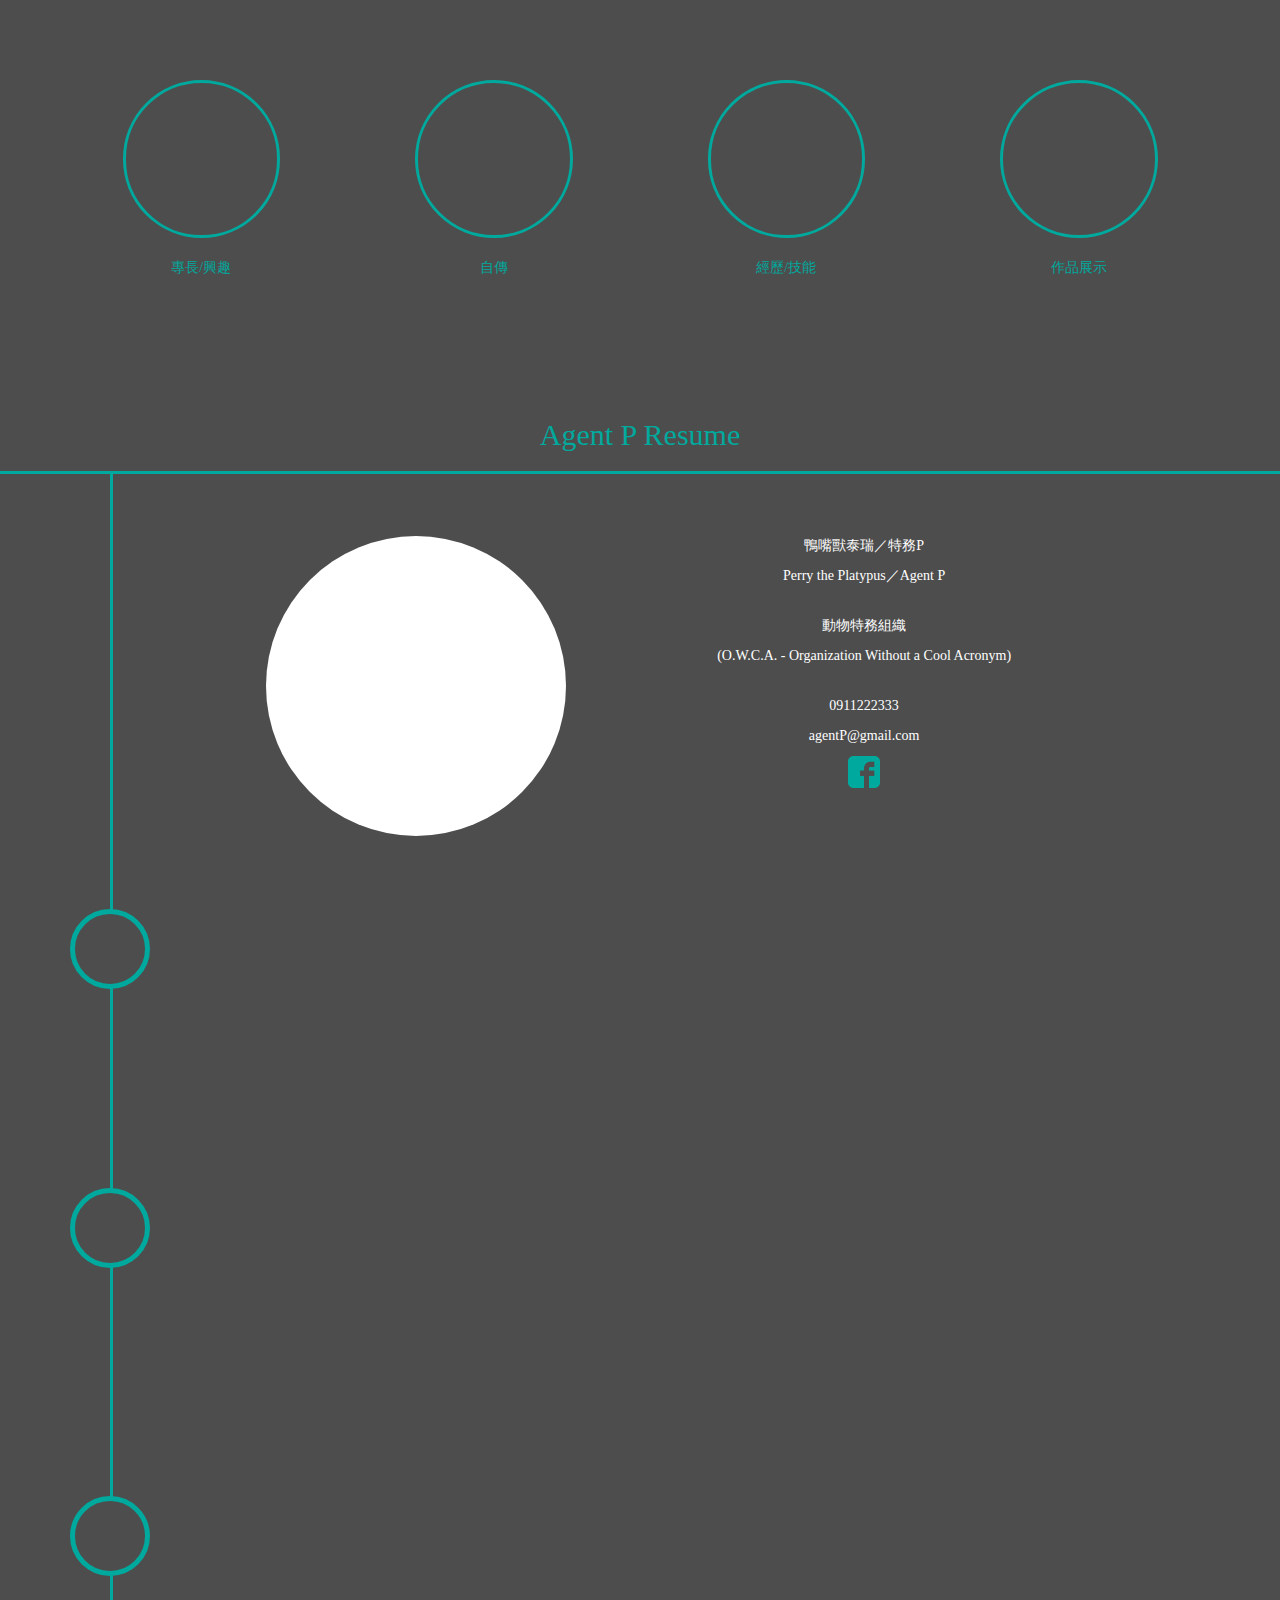
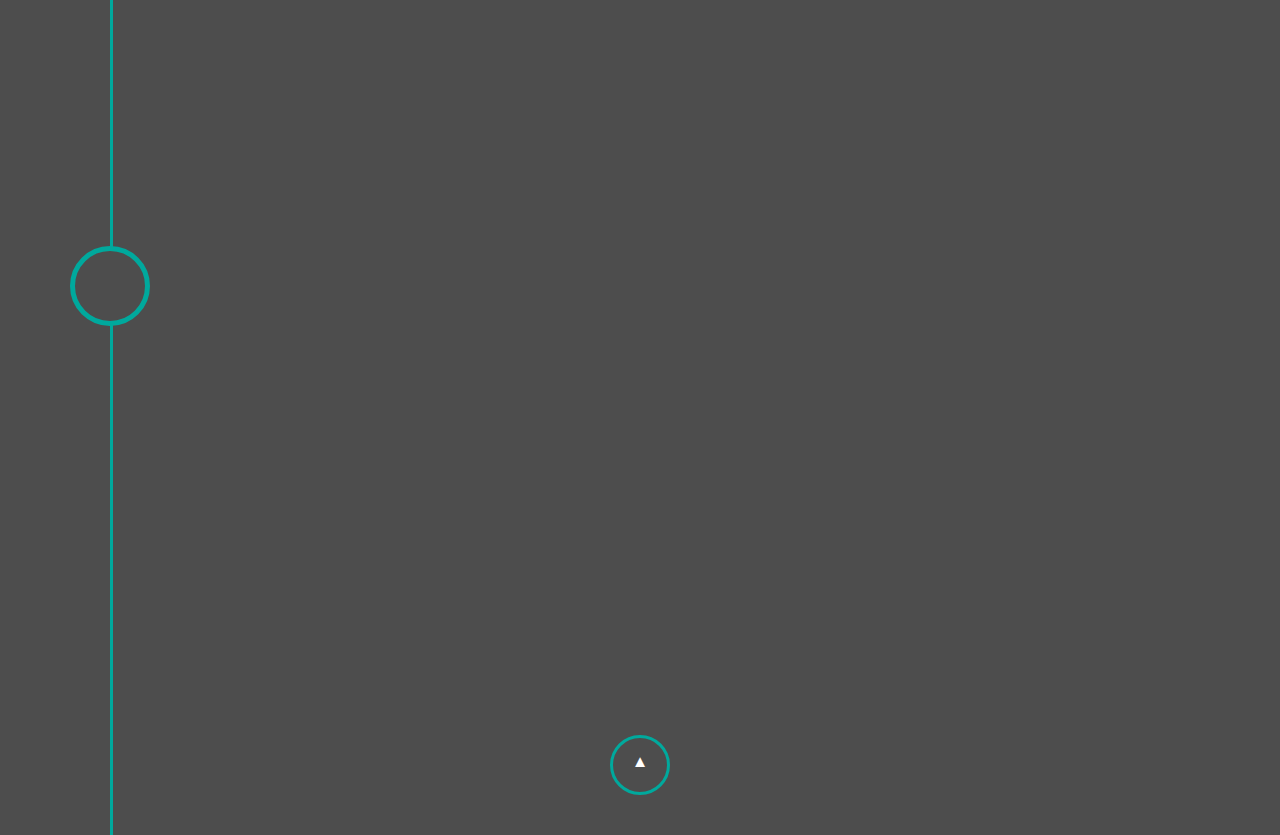
<file: AzureResumer/Content/template/A_Resume_Html/index.html>
﻿<!DOCTYPE html>
<html>
<head>
    <meta charset="utf-8"/>
    <meta name="viewport" content="width=device-width, initial-scale=1.0"/>
    <title>AzureResumeDemo</title>
    <script src="http://ajax.googleapis.com/ajax/libs/jquery/2.1.1/jquery.min.js"></script>
    <script src="http://maxcdn.bootstrapcdn.com/bootstrap/3.2.0/js/bootstrap.min.js"></script>
    <link rel="stylesheet" href="http://maxcdn.bootstrapcdn.com/bootstrap/3.2.0/css/bootstrap.min.css"/>

    <link rel="stylesheet" href="./css/site.css"/>
    <script src="./js/site.js"></script>

</head>
<body>
<div id="top">
    <br><br><br><br>

    <div class="container">
        <div class="row" style="text-align: center;">
            <div class="col-xs-3">
                <div class="round-button-circle  button1">
                    <a href="#state1" class="round-button"></a>
                </div>
                <br>
                <a href="#state1" class="round-button-word word1">專長/興趣</a>
            </div>
            <div class="col-xs-3 ">
                <div class="round-button-circle button2">
                    <a href="#state2" class="round-button"></a>
                </div>
                <br>
                <a href="#state2" class="round-button-word word2">自傳</a>
            </div>
            <div class="col-xs-3 ">
                <div class="round-button-circle button3">
                    <a href="#state3" class="round-button"></a>
                </div>
                <br>
                <a href="#state3" class="round-button-word word3">經歷/技能</a>
            </div>
            <div class="col-xs-3 ">
                <div class="round-button-circle button4">
                    <a href="#state4" class="round-button"></a>
                </div>
                <br>
                <a href="#state4" class="round-button-word word4">作品展示</a>
            </div>
        </div>
    </div>
    <br><br><br><br><br><br>

    <div class="title">
        <h2 style="color: #00A99D;">Agent P Resume</h2>
        <hr style="width: 100%; border-top:3px solid #00A99D; margin-bottom:0px;">
    </div>

    <div class="cntl">
        <div class="container">
            <span class="cntl-bar cntl-center"><span class="cntl-bar-fill"></span></span>
        </div>
        <br><br>

        <div class="cntl-states container">
            <div class="cntl-state" id="state0">
                <div class="cntl-content">
                    <div class="row">
                        <div class="col-md-6">
                            <div class="circular"
                                 style="background-image: url(https://s-media-cache-ak0.pinimg.com/236x/6f/68/6d/6f686ddf895a12800c8c00defbfbe56d.jpg); ">
                            </div>
                        </div>
                        <div class="col-md-6" style="text-align: center;">
                            <p>鴨嘴獸泰瑞／特務P</p>

                            <p>Perry the Platypus／Agent P</p><br>

                            <p>動物特務組織</p>

                            <p>(O.W.C.A. - Organization Without a Cool Acronym)</p><br>

                            <p>0911222333</p>

                            <p>agentP@gmail.com</p>
                            <a href="https://www.facebook.com/PnF.Taiwan"><img width="32" height="32"
                                                                               src="./images/facebook29.png"></a>
                        </div>
                    </div>
                </div>
            </div>

            <div class="cntl-state" id="state1">
                <div class="cntl-content">
                    <div class="row" style="text-align: center;">
                        <div class="col-md-2">
                            <hr style="width: 150%; border-top:3px solid #00A99D; margin-left:-50%;">
                        </div>
                        <div class="col-md-4" style="text-align:left; ">
                            <h4 style="color: #00A99D;">專長/Specialty</h4>
                        </div>
                        <div class="col-md-6">
                            <h4 style=" color #00A99D;">興趣/Hobby</h4>
                        </div>
                    </div>
                    <br>

                    <div class="row" style="text-align: center;">
                        <div class="col-md-6">
                            <p>當笨蛋寵物</p>

                            <p>當特務</p>

                            <p>偷偷潛入地下基地</p>

                            <p>破壞杜分舒斯博士的計畫</p>
                        </div>
                        <div class="col-md-6">
                            <p>裝可愛</p>

                            <p>戴帽子</p>

                        </div>
                    </div>
                </div>
                <div class="cntl-icon "></div>
            </div>
            <div class="cntl-state" id="state2">
                <div class="cntl-content">
                    <div class="row" style="text-align: center;">
                        <div class="col-md-2">
                            <hr style="width: 150%; border-top:3px solid #00A99D; margin-left:-50%;">
                        </div>
                        <div class="col-md-4" style="text-align:left; ">
                            <span></span>
                            <h4 style="color: #00A99D;">自傳</h4>
                        </div>
                    </div>
                    <br>

                    <div class="row" style="text-align: left;">
                        <div class="col-md-12" style="margin-left:5%;">
                            <p>飛哥和小佛的鴨嘴獸寵物，5歲。</p>

                            <p>常發出 grgrgrgrgr 的叫聲。</p>

                            <p>雖然身邊人都說：「他只是隻鴨嘴獸，什麼都不會做。」，</p>

                            <p>但背地裡卻是一個動物特務，死對頭為邪惡科學家漢斯‧杜芬舒斯。</p>

                            <p>無論杜芬舒斯所做的終結者是否有多危險或有益，牠總是善盡職責摧毀它們。</p>

                        </div>
                    </div>
                </div>
                <div class="cntl-icon "></div>
            </div>
            <div class="cntl-state" id="state3">
                <div class="cntl-content">
                    <div class="row" style="text-align: center;">
                        <div class="col-md-2">
                            <hr style="width: 150%; border-top:3px solid #00A99D; margin-left:-50%;">
                        </div>
                        <div class="col-md-4" style="text-align:left; ">
                            <h4 style="color: #00A99D;">經歷/Experience</h4>
                        </div>
                        <div class="col-md-6">
                            <h4 style=" color #00A99D;">技能/Skill</h4>
                        </div>
                    </div>
                    <br>

                    <div class="row" style="text-align: center;">
                        <div class="col-md-6">
                            <p>2007/8/17－2015/8/21</p>

                            <p>動物特務-Agent P</p>
                        </div>
                        <div class="col-md-6">
                            <div class="col-xs-6">
                                <div class="skill1 text-center">
                                    <div class="text-center circleText"></div>
                                    <div class="skill">智商/當寵物時</div><!--補資料-->
                                </div>
                            </div>
                            <div class="col-xs-6">
                                <div class="skill2 text-center">
                                    <div class="text-center circleText"></div>
                                    <div class="skill">智商/當特務時</div><!--補資料-->
                                </div>
                            </div>
                            <div class="col-xs-6">
                                <div class="skill3 text-center">
                                    <div class="text-center circleText"></div>
                                    <div class="skill">可愛</div><!--補資料-->
                                </div>
                            </div>
                            <div class="col-xs-6">
                                <div class="skill4 text-center">
                                    <div class="text-center circleText"></div>
                                    <div class="skill">攻擊力</div><!--補資料-->
                                </div>
                            </div>
                        </div>
                    </div>
                </div>
                <div class="cntl-icon "></div>
            </div>
            <div class="cntl-state" id="state4">
                <div class="cntl-content">
                    <div class="row" style="text-align: center;">
                        <div class="col-md-2">
                            <hr style="width: 150%; border-top:3px solid #00A99D; margin-left:-50%;">
                        </div>
                        <div class="col-md-4" style="text-align:left; ">
                            <span></span>
                            <h4 style="color: #00A99D;">作品展示</h4>
                        </div>
                    </div>
                    <br>

                    <div class="row" style="text-align: center;">
                        <div class="col-xs-4 ">
                            <div class="small-circular"
                                 style="background-image: url(https://s-media-cache-ak0.pinimg.com/236x/6f/68/6d/6f686ddf895a12800c8c00defbfbe56d.jpg); ">
                            </div>
                            <br>

                            <p>飛踢</p>
                        </div>
                        <div class="col-xs-4 ">
                            <div class="small-circular"
                                 style="background-image: url(http://dl.stickershop.line.naver.jp/products/0/0/1/1530/android/stickers/28360.png); ">
                            </div>
                            <br>

                            <p>說Hello</p>
                        </div>
                        <div class="col-xs-4 ">
                            <div class="small-circular"
                                 style="background-image: url(http://f.rimg.com.tw/s2/d/cb/fc/21401090374652_497_m.jpg); ">
                            </div>
                            <br>

                            <p>嘲笑</p>
                        </div>
                    </div>
                </div>
                <div class="cntl-icon "></div>

            </div>
            <br><br><br><br>

            <div class="round-button-circle" style="height:60px; width: 60px;">
                <a href="#top" style="padding-top: 30%;" class="round-button">▲</a>
            </div>
            <br><br>
        </div>
    </div>
</div>
</body>
</html>
</file>
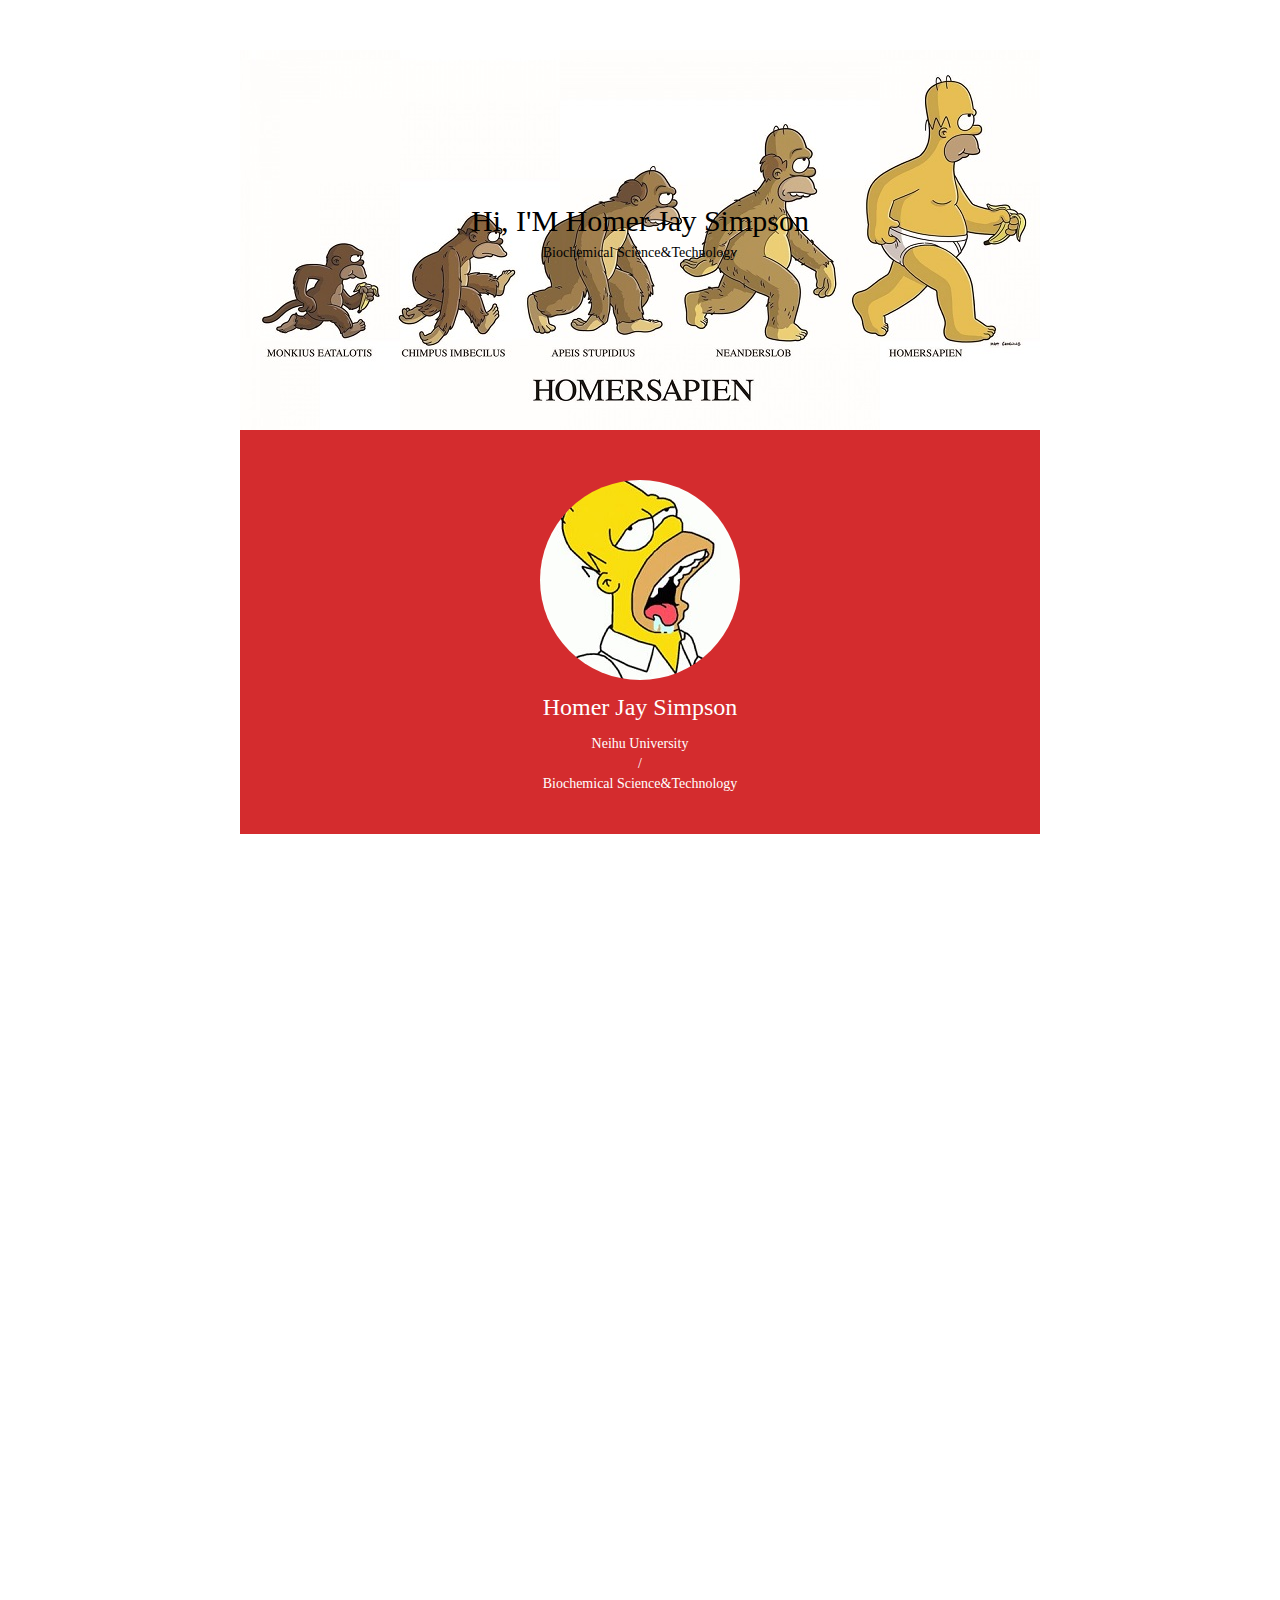
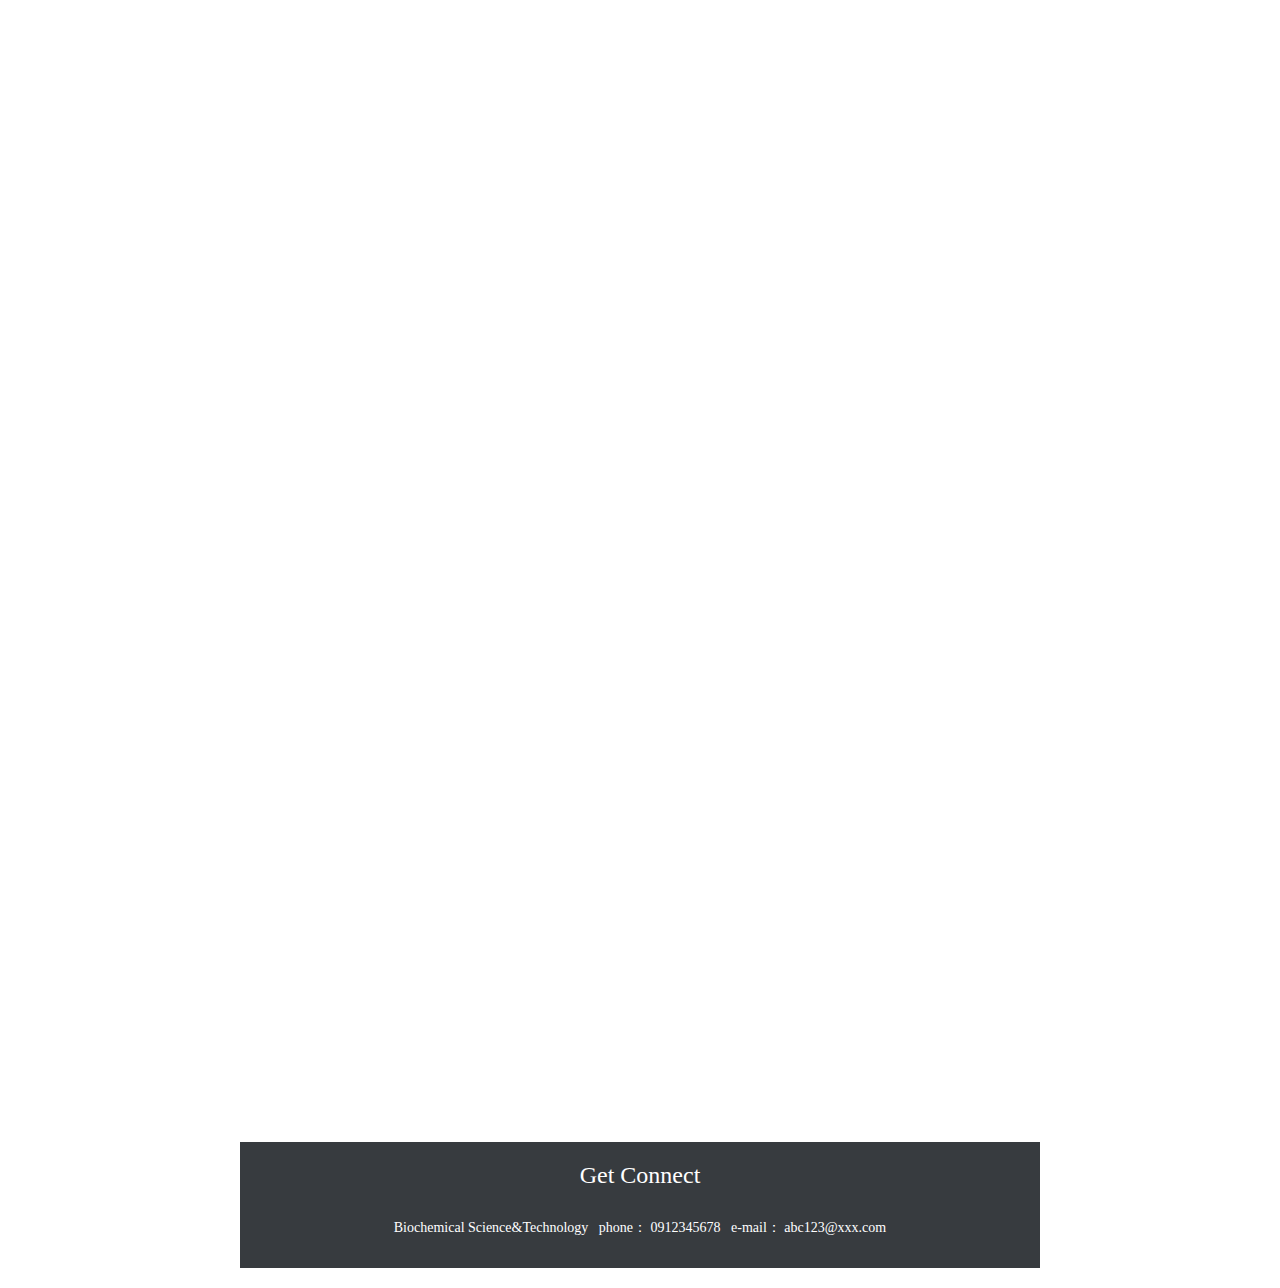
<file: AzureResumer/Content/template/B_Resume_Html/index.html>
﻿<!DOCTYPE html>
<html>
<head>
    <meta charset="utf-8" />
    <meta name="viewport" content="width=device-width, initial-scale=1.0" />
    <title>AzureResumeDemo</title>
    <script src="//ajax.googleapis.com/ajax/libs/jquery/2.1.1/jquery.min.js"></script>
    <link rel="stylesheet" href="//maxcdn.bootstrapcdn.com/bootstrap/3.2.0/css/bootstrap.min.css" />
    <script src="//maxcdn.bootstrapcdn.com/bootstrap/3.2.0/js/bootstrap.min.js"></script>

    <link rel="stylesheet" href="./css/site.css" />
    <script src="./js/site.js"></script>

</head>
<body>
<div class="container-fluid cntl cntl-states" style="width: 800px; padding: 0">
    <!--首圖區塊-->
    <div id="state0" class="row cntl-state" style="height: 380px;">
        <div class="cntl-content">
            <div class="col-xs-12" style="padding: 0;">
                <img src="./images/top.jpg" alt="" class="img-responsive center-block"><!--補資料-->
            </div>
            <div class="title" style="color: #000">Hi, I'M Homer Jay Simpson</div>
            <div class="subTitle" style="color: #000">Biochemical Science&Technology</div>
        </div>
    </div>
    <!--大頭照區塊-->
    <div id="state1" class="row cntl-state">
        <div class="cntl-content">
            <div class="col-xs-12" style="background-color: #D42C2E; padding-top: 50px; padding-bottom: 40px;">
                <img src="./images/1.jpg" alt="" class="img-responsive center-block" style="border-radius: 50%" />
                <div class="name">Homer Jay Simpson</div>
                <div class="department">Neihu University</div>
                <div class="department">/</div>
                <div class="department">Biochemical Science&Technology</div>
            </div>
        </div>
    </div>
    <!--關於區塊-->
    <div id="state2" class="row cntl-state">
        <div class="cntl-content">
            <div class="col-xs-12">
                <h3 style="color: #D42C2E; text-align: center;">ABOUT ME</h3>
                <div class="row" style="margin-top: 10px; margin-bottom: 5px;">
                    <div class="col-xs-12">荷馬是一個時常犯蠢、懶惰與暴怒的人。他常常展現出低智商的行為(他ㄉ智商比牛低），導演戴維·西爾弗曼對他的評價是「在愚蠢中的創造力爆發」[10][11]。他懶散於自己的工作，體重超標且「專心於口腹之慾」[11][12]。荷馬時常由於一時衝動而將注意力短暫地集中於某一事物上，這解釋了他對各種各樣的業餘愛好與事業產生的短暫熱情，但「當事情變壞後便改變自己的主意」[11][13] 荷馬有感情易於爆發的傾向；他非常嫉妒自己的鄰居王一家，且常在被霸子激怒後掐他的脖子。他從未對自己的這些行為感到良心不安，也從不向外人掩飾自己的所作所為，他甚至還多次忽視自己的兒子，譬如將霸子獨自留在一處港口中[14]。這些行為可以歸因於荷馬沒有意識到自己的責任。[11]儘管荷馬不經大腦的行為經常把一家人鬧得天翻地覆，他有時也會令人驚訝地展現出自己作為父親與丈夫的責任：在「Lisa the Beauty Queen」中，荷馬賣掉了中獎獲得的飛艇觀光票，用換來的錢為花枝買到了一張選美賽的入場券；在「Rosebud」中，荷馬為了保住奶嘴心愛的泰迪熊而放棄了自己獲得財富的機會；在「Radio Bart」中，儘管對體力勞動深惡痛絕，當霸子掉到井裡後還是荷馬帶頭把他挖了出來；在「A Milhouse Divided」中，美枝要與荷馬離婚，但荷馬卻安排了一場隆重的第二次婚禮來彌補第一次的不足，他甚至還請到了杜比兄弟組合中的一員來為婚禮奏樂。最後，這場「結婚儀式」變假為真，兩人重歸於好。荷馬曾盜接過有線電視，從當地的高爾夫球練習場偷過高爾夫球，從核電站偷過辦公用品（包括計算機），還從莫的酒館偷過啤酒杯[15]。而且，在與「Sprawl - Mart」的其他員工一同值夜班時，他還用一輛叉式升降機從商店裡偷走了幾台電漿電視[16]。由於遺傳的「辛普森基因」[17]、酗酒的習慣、暴露在核輻射下的工作環境、反覆受外傷的腦部[18] 以及插著一根蠟筆的大腦額葉[19]，荷馬的智商很低。當醫生為荷馬摘除了插在大腦上的蠟筆後，他的智商在猛增50點後達到了105，邁入了正常人的範圍，但正常的智商卻沒能給荷馬帶來快樂，最後他決定再將蠟筆插回去，重新將自己的智商降回原來的55[19]。荷馬大腦仍在運作的部分也無法確定：在劇中，荷馬在一場昏迷中失去了5%的腦細胞，還曾因核電站和一根砸在頭上的管子失去了20%的腦細胞。荷馬經常為自己的智力作辯護，這些時刻大多以畫外音的形式出現。大腦給荷馬作的建議是時好時壞的：要不給出正確的決定（例如「Mr.Plow」一集，荷馬隱瞞了莫的酒館的商業類型來愚弄保險公司），要不就讓他徹底地失敗（例如「Bart vs.Australia」一集，大腦許諾他，如果簽寫一份帳單來掩蓋霸子的長途通話費的話，便會產生「更多的腦內啡」來取悅他）。</div>
                </div>
                <div class="row" style="margin-top: 20px; margin-bottom: 20px;">
                    <div class="col-xs-6">專心於口腹之慾、忽視自己的兒子</div>
                    <div class="col-xs-6">智商55</div>
                </div>
            </div>
        </div>
    </div>
    <!--專長區塊-->
    <div id="state3" class="row cntl-state">
        <div class="cntl-content">
            <div class="col-xs-12" style="background-color: #D42C2E; height: 350px">
                <h3 style="color: white; text-align: center;">MY SKIILLS</h3>
                <div class="row light" style="margin-top: 50px;">
                    <div class="col-xs-3 ">
                        <div class="skill1 text-center">
                            <div class="text-center circleText"></div>
                            <div class="skill">諷刺時事</div><!--補資料-->
                        </div>
                    </div>
                    <div class="col-xs-3 ">
                        <div class="skill2 text-center">
                            <div class="text-center circleText"></div>
                            <div class="skill">吃貨</div><!--補資料-->
                        </div>
                    </div>
                    <div class="col-xs-3 ">
                        <div class="skill3 text-center">
                            <div class="text-center circleText"></div>
                            <div class="skill">粗魯</div><!--補資料-->
                        </div>
                    </div>
                    <div class="col-xs-3 ">
                        <div class="skill4 text-center">
                            <div class="text-center circleText"></div>
                            <div class="skill">笨拙</div><!--補資料-->
                        </div>
                    </div>
                </div>
            </div>
        </div>
    </div>
    <!--經歷區塊-->
    <div id="state4" class="row cntl-state">
        <div class="cntl-content">
            <div class="col-xs-12">
                <h3 style="color: #D42C2E; text-align: center;">EXPERIENCES</h3>
            </div>
            <div class="row" style="height: 450px">
                <div class="col-xs-12" style="padding: 0">
                    <img src="./images/exp.png" width="800" alt="" />
                </div>
                <div class="exp1">內糊核電站<br /><span style="font-size: 20px">7G區安全檢查員</span></div>
                <div class="exp2">墨西哥飯店<br /><span style="font-size: 20px">服務生</span></div>
                <div class="exp3">高爾夫球場<br /><span style="font-size: 20px">打雜</span></div>
            </div>
        </div>
    </div>
    <!--作品區塊-->
    <div id="state5" class="row cntl-state">
        <div class="cntl-content">
            <div class="col-xs-12" style="background-color: #D42C2E; padding: 0;">
                <h3 style="color: white; text-align: center;">PORTFOLIO</h3>
                <div class="row" style="text-align: center;">
                    <div class="col-xs-4" style="margin: 0; padding: 0;">
                        <div class="box" style="text-align: right">
                            <img src="./images/p1.png" alt="" />
                        </div>
                    </div>
                    <div class="col-xs-4">
                        <div class="box">
                            <img src="./images/p2.png" alt="" />
                        </div>
                    </div>
                    <div class="col-xs-4" style="margin: 0; padding: 0;">
                        <div class="box" style="text-align: left">
                            <img src="./images/p3.gif" alt="" />
                        </div>
                    </div>
                    <div class="col-xs-4" style="margin: 0; padding: 0;">
                        <div class="box" style="text-align: right; padding-top: 10px;">
                            <img src="./images/p4.png" alt="" />
                        </div>
                    </div>
                    <div class="col-xs-4">
                        <div class="box" style="padding-top: 10px;">
                            <img src="./images/p5.png" alt="" />
                        </div>
                    </div>
                    <div class="col-xs-4" style="margin: 0; padding: 0; margin-bottom: 30px;">
                        <div class="box" style="text-align: left; padding-top: 10px;">
                            <img src="./images/p6.jpg" alt="" />
                        </div>
                    </div>
                </div>
            </div>
        </div>
    </div>
    <!--聯絡區塊-->
    <div class="row light">
        <div class="col-xs-12" style="background-color: #373B3F">
            <h3 style="color: white; text-align: center; font-weight: normal;">Get Connect</h3>
            <div style="margin: 30px; text-align: center;">
                <span style="color: white;">
                    Biochemical Science&Technology&nbsp;&nbsp;&nbsp;phone：
                    0912345678&nbsp;&nbsp;&nbsp;e-mail：
                    abc123@xxx.com
                </span>
            </div>
        </div>
    </div>
</div>
<script>
   
    $(document).ready(function (e) {
        $('.cntl').cntl({
            revealbefore: 300,
            anim_class: 'cntl-animate',
            onreveal: function (e) {
                console.log(e);
            }
        });
    });
</script>


</body>

</html>
</file>
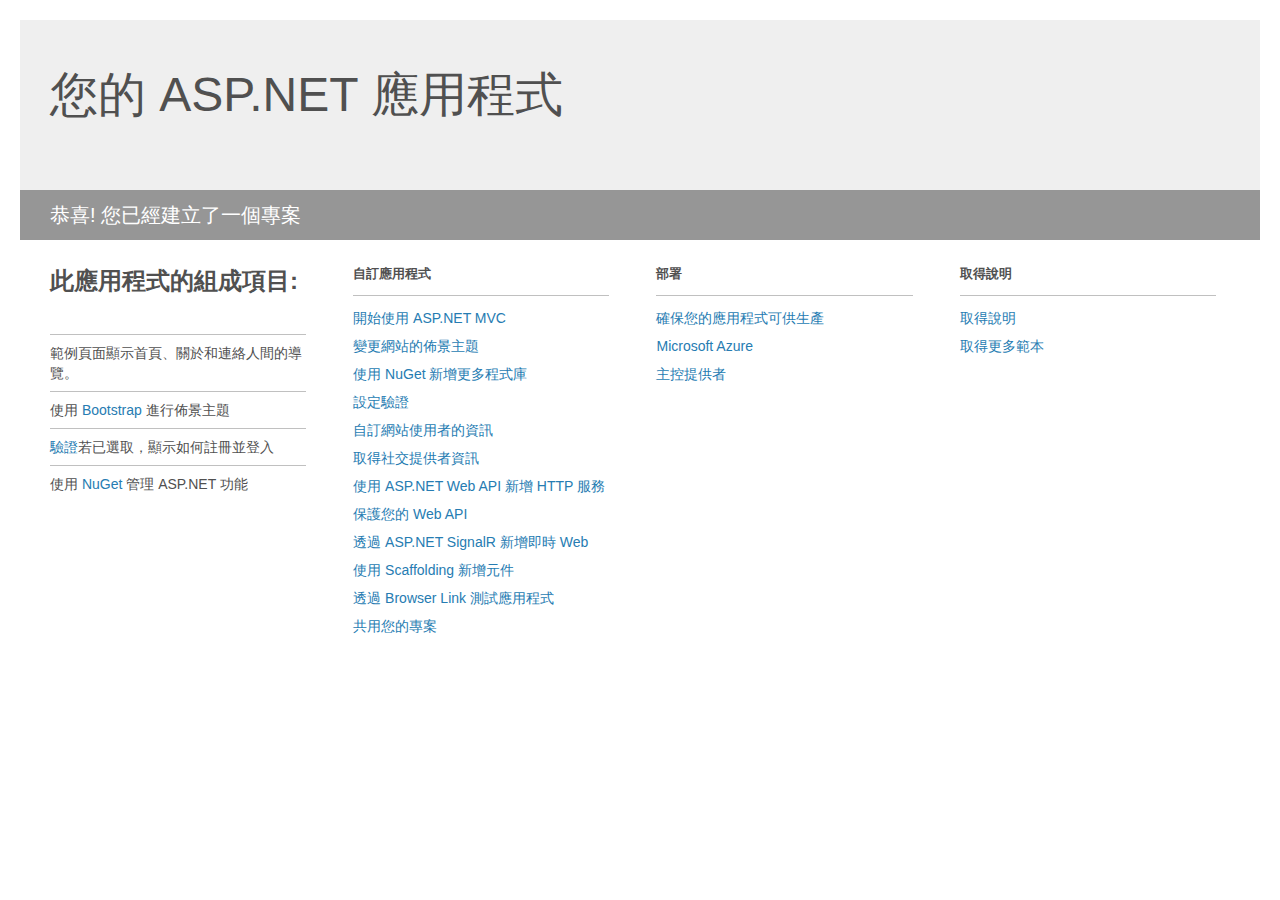
<file: AzureResumer/Project_Readme.html>
﻿<!DOCTYPE html>
<html lang="en">
<head>
<meta http-equiv="Content-Type" content="text/html; charset=utf-8"/>
    <meta charset="utf-8" />
    <title>您的 ASP.NET 應用程式</title>
    <style>
        body {
            background: #fff;
            color: #505050;
            font: 14px 'Segoe UI', tahoma, arial, helvetica, sans-serif;
            margin: 20px;
            padding: 0;
        }

        #header {
            background: #efefef;
            padding: 0;
        }

        h1 {
            font-size: 48px;
            font-weight: normal;
            margin: 0;
            padding: 0 30px;
            line-height: 150px;
        }

        p {
            font-size: 20px;
            color: #fff;
            background: #969696;
            padding: 0 30px;
            line-height: 50px;
        }

        #main {
            padding: 5px 30px;
        }

        .section {
            width: 21.7%;
            float: left;
            margin: 0 0 0 4%;
        }

            .section h2 {
                font-size: 13px;
                text-transform: uppercase;
                margin: 0;
                border-bottom: 1px solid silver;
                padding-bottom: 12px;
                margin-bottom: 8px;
            }

            .section.first {
                margin-left: 0;
            }

                .section.first h2 {
                    font-size: 24px;
                    text-transform: none;
                    margin-bottom: 25px;
                    border: none;
                }

                .section.first li {
                    border-top: 1px solid silver;
                    padding: 8px 0;
                }

            .section.last {
                margin-right: 0;
            }

        ul {
            list-style: none;
            padding: 0;
            margin: 0;
            line-height: 20px;
        }

        li {
            padding: 4px 0;
        }

        a {
            color: #267cb2;
            text-decoration: none;
        }

            a:hover {
                text-decoration: underline;
            }
    </style>
</head>
<body>

    <div id="header">
        <h1>您的 ASP.NET 應用程式</h1>
        <p>恭喜! 您已經建立了一個專案</p>
    </div>

    <div id="main">
        <div class="section first">
            <h2>此應用程式的組成項目:</h2>
            <ul>
                <li>範例頁面顯示首頁、關於和連絡人間的導覽。</li>
                <li>使用 <a href="http://go.microsoft.com/fwlink/?LinkID=615519">Bootstrap</a> 進行佈景主題</li>
                <li><a href="http://go.microsoft.com/fwlink/?LinkID=615520">驗證</a>若已選取，顯示如何註冊並登入</li>
                <li>使用 <a href="http://go.microsoft.com/fwlink/?LinkID=320756">NuGet</a> 管理 ASP.NET 功能</li>
            </ul>
        </div>

        <div class="section">
            <h2>自訂應用程式</h2>
            <ul>
                <li><a href="http://go.microsoft.com/fwlink/?LinkID=615541">開始使用 ASP.NET MVC</a></li>
                <li><a href="http://go.microsoft.com/fwlink/?LinkID=615523">變更網站的佈景主題</a></li>
                <li><a href="http://go.microsoft.com/fwlink/?LinkID=615524">使用 NuGet 新增更多程式庫</a></li>
                <li><a href="http://go.microsoft.com/fwlink/?LinkID=615542">設定驗證</a></li>
                <li><a href="http://go.microsoft.com/fwlink/?LinkID=615526">自訂網站使用者的資訊</a></li>
                <li><a href="http://go.microsoft.com/fwlink/?LinkID=615527">取得社交提供者資訊</a></li>
                <li><a href="http://go.microsoft.com/fwlink/?LinkID=615528">使用 ASP.NET Web API 新增 HTTP 服務</a></li>
                <li><a href="http://go.microsoft.com/fwlink/?LinkID=615529">保護您的 Web API</a></li>
                <li><a href="http://go.microsoft.com/fwlink/?LinkID=615530">透過 ASP.NET SignalR 新增即時 Web</a></li>
                <li><a href="http://go.microsoft.com/fwlink/?LinkID=615531">使用 Scaffolding 新增元件</a></li>
                <li><a href="http://go.microsoft.com/fwlink/?LinkID=615532">透過 Browser Link 測試應用程式</a></li>
                <li><a href="http://go.microsoft.com/fwlink/?LinkID=615533">共用您的專案</a></li>
            </ul>
        </div>

        <div class="section">
            <h2>部署</h2>
            <ul>
                <li><a href="http://go.microsoft.com/fwlink/?LinkID=615534">確保您的應用程式可供生產</a></li>
                <li><a href="http://go.microsoft.com/fwlink/?LinkID=615535">Microsoft Azure</a></li>
                <li><a href="http://go.microsoft.com/fwlink/?LinkID=615536">主控提供者</a></li>
            </ul>
        </div>

        <div class="section last">
            <h2>取得說明</h2>
            <ul>
                <li><a href="http://go.microsoft.com/fwlink/?LinkID=615537">取得說明</a></li>
                <li><a href="http://go.microsoft.com/fwlink/?LinkID=615538">取得更多範本</a></li>
            </ul>
        </div>
    </div>

</body>
</html>
</file>
<file: AzureResumer/Content/template/A_Resume_Html/css/site.css>
﻿body {
    font-family: '微軟正黑體';
    background-color: #4D4D4D;
}

.title {
    font-size: 30px;
    text-align: center;
    font-weight: bold;
}

.skill {
    color: #00A99D;
    margin-top: -30px;
    margin-bottom: 100px;
    font-size: 18px;
}

.circleText {
    color: #00A99D;
    top: -90px;
    position: relative;
    font-size: 30px;
}

.round-button-circle {
    margin: 0px auto;
	width: 60%;
	height: 60%;
    border-radius: 100%;
	border:3px solid #00A99D;
    overflow:hidden;
    background: #4D4D4D; 
}
.round-button-circle:hover {
	background:#00A99D;
}

.round-button {
    width: 100%;
    height: 100%;
}

.big-round-button-circle {
    margin: 0px auto;
	width: 80%;
	height: 80%;
    border-radius: 80%;
	border:3px solid #00A99D;
    overflow:hidden;
    background: #4D4D4D; 
}


.big-round-button-circle a {
    display:block;
	float:left;
	width:100%;
	padding-top:45%;
    padding-bottom:45%;
	line-height:100%;
    
	text-align:center;
	color:white;
    font-size:1.5em;
    font-weight:bold;
    text-decoration:none;
}

.round-button-circle a {
    display:block;
	float:left;
	width:100%;
	padding-top:50%;
    padding-bottom:50%;
	line-height:100%;
    
	text-align:center;
	color:white;
    font-size:1.2em;
    font-weight:bold;
    text-decoration:none;
}

.circular {
    margin: 0px auto;
    background-color: white;
    background-position: center center;
    background-repeat: no-repeat; 
	width: 300px;
	height: 300px;
	border-radius: 150px;
	-webkit-border-radius: 150px;
	-moz-border-radius: 150px;
}

.small-circular {
    margin: 0px auto;
    background-color: white;
    background-position: center center;
    background-repeat: no-repeat; 
	width: 200px;
	height: 200px;
	border-radius: 100px;
	-webkit-border-radius: 100px;
	-moz-border-radius: 100px;
}

.round-button-word{
    color: #00A99D;
    text-decoration:none;
}

.round-button-word:hover {
    color: #00A99D;
	text-decoration:none;
}


.cntl {
    position: relative;
    width: 100%;
    overflow: hidden;
}

.cntl-center {
    margin-left:40px;
}

.cntl-bar {
    position: absolute;
    width: 3px;
    top: 0;
    bottom: 0;
    background-color: #00A99D;
}


.cntl-bar-fill {
    background-color: #00A99D;
    position: absolute;
    left:0;
    right:0;
    top:0;
    height:0;

}

.cntl-state {
    position: relative;
    width:100%;
    min-height: 200px;
    margin-bottom: 50px;
}

.cntl-state::after {
    display:block;
    content: ' ';
    clear:both;
}

.cntl-icon {
    border-radius: 50%;
    width: 80px;
    height: 80px;
    border: solid 5px #00A99D;
    background-color: #4D4D4D;
    position: absolute;
    top: 0;
    text-align: center;
    line-height: 100px;
    font-size: 25px;
    color: #fff;
}

.cntl-content {
    width: 80%;
    padding: 2%;
    float:left;
    opacity:0;
    position:relative;
    margin-left:-40%;
}

.cntl-image {
    opacity:0;
    width: 40%;
    padding: 2%;
}

.cntl-state:nth-child(2n+1) .cntl-image {
    float:right;
}

.cntl-image img {
    width:100%;
}

.cntl-content h4 {
    font-size:20px;
    font-weight: normal;
    margin-bottom: 10px;
    color: white;
}

.cntl-content p {
    font-weight: normal;
    color: white;
}


/*
animations
*/
.cntl-bar-fill,.cntl-content,.cntl-image {
    -webkit-transition: all 500ms ease;
    -moz-transition: all 500ms ease;
    -o-transition: all 500ms ease;
    -ms-transition: all 500ms ease;
    transition: all 500ms ease;
}

.cntl-animate .cntl-content {
    opacity:1;
    margin-left:10%;
}

.cntl-animate .cntl-image {
    opacity:1;
}




/* mobile support */

@media (max-width: 600px) {

    .cntl-bar {
        left:auto;
        right: 37px;
    }

    .cntl-content {
        width:80%;
        float:none;
    }
    .cntl-state:nth-child(2n+2) .cntl-content {
        margin-right:0%;
        float:none;
    }

    .cntl-image {
        width:80%;
    }

    .cntl-state:nth-child(2n+1) .cntl-image {
        float:none;
    }

    .animate .cntl-content {
        margin-left: 2%;
    }

    .cntl-icon {
        left: auto;
        right: 0;
    }

}
</file>
<file: AzureResumer/Content/template/B_Resume_Html/css/site.css>
﻿body {
    padding-top: 50px;
    padding-bottom: 20px;
}

/* Set padding to keep content from hitting the edges */
.body-content {
    padding-left: 15px;
    padding-right: 15px;
}

/* Override the default bootstrap behavior where horizontal description lists 
   will truncate terms that are too long to fit in the left column 
*/
.dl-horizontal dt {
    white-space: normal;
}

/* Set width on the form input elements since they're 100% wide by default */
input,
select,
textarea {
    max-width: 280px;
}
.cntl-content {
    opacity: 0;
}

.cntl-bar-fill, .cntl-content, .cntl-image {
    -webkit-transition: all 500ms ease;
    -moz-transition: all 500ms ease;
    -o-transition: all 500ms ease;
    -ms-transition: all 500ms ease;
    transition: all 500ms ease;
}

.cntl-animate .cntl-content {
    opacity: 1;
}

.cntl-animate .cntl-image {
    opacity: 1;
}

body {
    font-family: '微軟正黑體';
}

.circle {
    margin-top: 50px;
    width: 150px;
    height: 150px;
    padding: 5px;
    border-radius: 50%;
    border: 5px solid #FFF;
}

.skill {
    margin-top: -40px;
    margin-bottom: 100px;
    font-size: 20px;
    color: white;
}

.circleText {
    top: -100px;
    position: relative;
    font-size: 30px;
    color: white;
}

.row {
    margin-left: 0;
    margin-right: 0;
}

.title {
    position: relative;
    top: -230px;
    text-align: center;
    /*color: white;*/
    font-size: 30px;
}

.subTitle {
    position: relative;
    top: -230px;
    text-align: center;
    /*color: white;*/
    font-size: 14px;
}

.name {
    text-align: center;
    color: white;
    font-size: 24px;
    padding-top: 10px;
    padding-bottom: 10px;
}

.department {
    text-align: center;
    color: white;
    font-size: 14px;
}

.exp1 {
    position: relative;
    top: -330px;
    right: 40px;
    text-align: right;
    color: white;
    font-size: 22px;
}

.exp2 {
    position: relative;
    top: -275px;
    left: 30px;
    text-align: left;
    color: white;
    font-size: 22px;
}

.exp3 {
    position: relative;
    top: -218px;
    right: 30px;
    text-align: right;
    color: white;
    font-size: 22px;
}

.box {
    padding: 25px 0;
}

.light {
    font-family: "Microsoft JhengHei Light";
}
</file>
